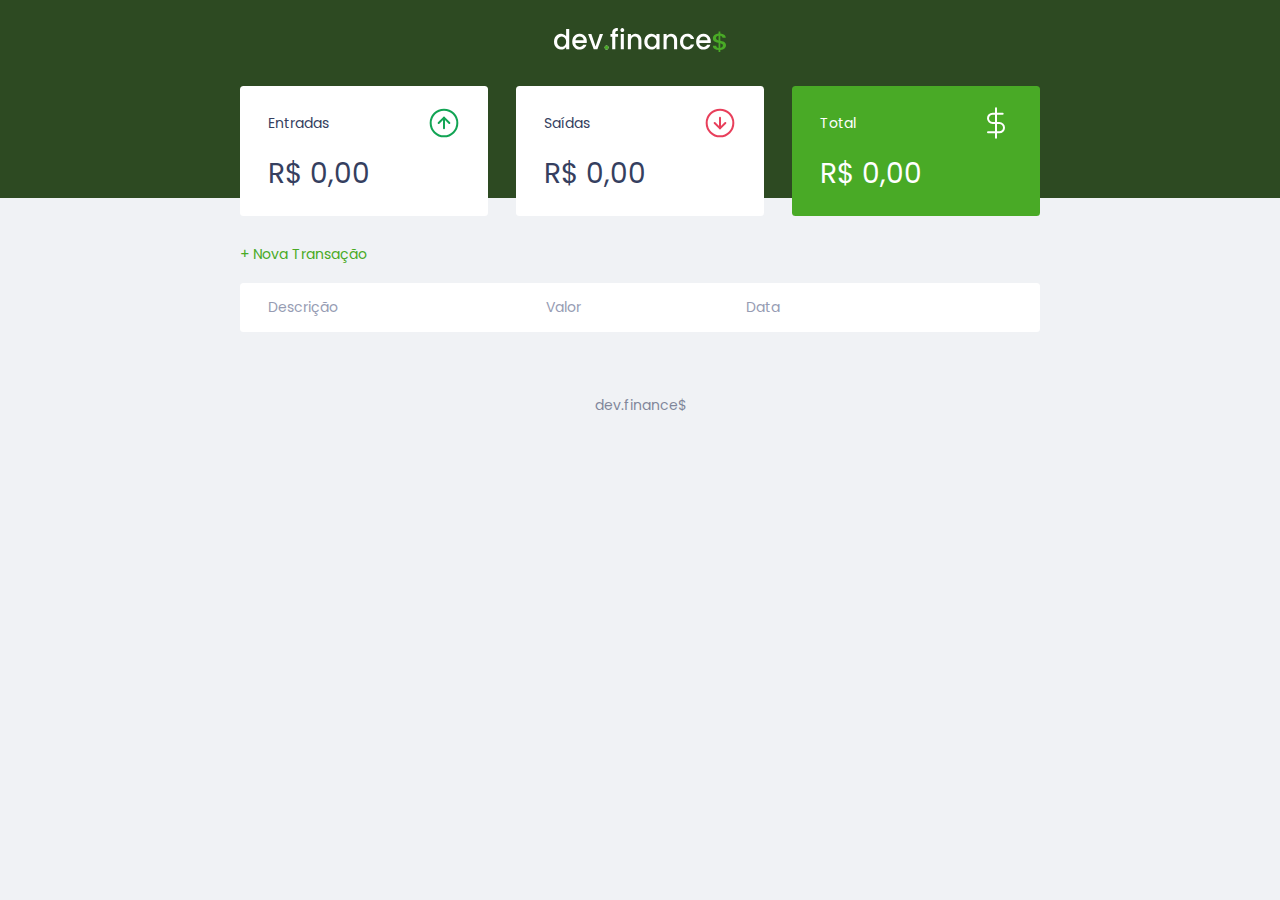
<file: devfinance/index.html>
<!DOCTYPE html>
<html lang="pt-br">
  <head>
    <meta charset="UTF-8" />
    <meta name="viewport" content="width=device-width, initial-scale=1.0" />
    <title>dev.finance$</title>

    <link rel="stylesheet" href="./style.css" />
    <link rel="preconnect" href="https://fonts.gstatic.com" />
    <link
      href="https://fonts.googleapis.com/css2?family=Poppins:ital,wght@0,100;0,400;0,700;1,100;1,400;1,700&display=swap"
      rel="stylesheet"
    />
  </head>
  <body>
    <header>
      <img src="./assets/logo.svg" alt="Logo Dev Finance" />
    </header>

    <main class="container">
      <section id="balance">
        <h2 class="sr-only">Balanço</h2>

        <div class="card">
          <h3>
            <span> Entradas </span>
            <img src="./assets/income.svg" alt="Image de entradas" />
          </h3>
          <p id="incomeDisplay">R$ 0,00</p>
        </div>

        <div class="card">
          <h3>
            <span> Saídas </span>
            <img src="./assets/expense.svg" alt="Image de saídas" />
          </h3>
          <p id="expenseDisplay">R$ 0,00</p>
        </div>

        <div class="card total">
          <h3>
            <span> Total </span>
            <img src="./assets/total.svg" alt="Image de total" />
          </h3>
          <p id="totalDisplay">R$ 0,00</p>
        </div>
      </section>

      <section id="transaction">
        <h2 class="sr-only">Transações</h2>

        <a href="#" onclick="Modal.open()" class="button new"
          >+ Nova Transação</a
        >

        <table id="data-table">
          <thead>
            <tr>
              <th>Descrição</th>
              <th>Valor</th>
              <th>Data</th>
              <th></th>
            </tr>
          </thead>
          <tbody></tbody>
        </table>
      </section>
    </main>

    <div class="modal-overlay">
      <div class="modal">
        <div id="form">
          <h2>Nova Transação</h2>
          <form action="" onsubmit="Form.submit(event)">
            <div class="input-group">
              <label class="sr-only" for="description">Descrição</label>
              <input
                type="text"
                id="description"
                name="description"
                placeholder="Descrição"
              />
            </div>

            <div class="input-group">
              <label class="sr-only" for="amount">Valor</label>
              <input
                type="number"
                step="0.01"
                id="amount"
                name="amount"
                placeholder="0,00"
              />
              <small class="help"
                >Use o sinal - (negativo) para despesas e , (vírgula) para casas
                decimais</small
              >
            </div>

            <div class="input-group">
              <label class="sr-only" for="date">Data</label>
              <input type="date" id="date" name="date" />
            </div>

            <div class="input-group actions">
              <a onclick="Modal.close()" href="#" class="button cancel"
                >Cancelar</a
              >
              <button>Salvar</button>
            </div>
          </form>
        </div>
      </div>
    </div>

    <footer><p>dev.finance$</p></footer>

    <script src="./scripts.js"></script>
  </body>
</html>
</file>
<file: devfinance/style.css>
/* Global ===================== */
:root {
    --dark-blue: #363f5f;
    --green: #49AA26;
    --light-green: #3dd705;
    --red: #e92929;

}

* {
    margin: 0;
    padding: 0;
    box-sizing: border-box;
}

html {
    font-size: 93.75%; /* 15px */
}

body {
    background: #f0f2f5;
    font-family:'Poppins', sans-serif
}

.sr-only {
    position: absolute;
    width: 1px;
    height: 1px;
    padding: 0;
    margin: -1px;
    overflow: hidden;
    clip: rect(0, 0, 0, 0);
    white-space: nowrap;
    border-width: 0;
}

.container {
    width: min(90vw, 800px);
    margin: auto;
}

/* Titles ===================== */
h2 {
    margin-top: 3.2rem;
    margin-bottom: 0.8rem;
    color: var(--dark-blue);

    font-weight: normal;
}

/* Links & Buttons ===================== */
a {
    color: var(--green);
    text-decoration: none;
}

a:hover {
    color: var(--light-green);
}

button {
    width: 100%;
    height: 50px;

    border: none;

    color: white;
    background: var(--green);

    padding: 0;

    border-radius: 0.25rem;

    cursor: pointer;
}

button:hover {
    background: var(--light-green);
}

.button.new {
    display: inline-block;
    margin-bottom: .8rem;
}

.button.cancel {
    color: var(--red);
    border: 2px var(--red) solid;
    border-radius: 0.25rem;

    height: 50px;

    display: flex;
    align-items: center;
    justify-content: center;

    opacity: 0.6;
}

.button.cancel:hover {
    opacity: 1;
}

/* Header ===================== */
header {
    background: #2D4A22;
    padding: 2rem 0 10rem;
    text-align: center;
}

#logo {
    color: #fff;
    font-weight: 100;
}

/* Balance ===================== */
#balance {
    margin-top: -8rem;
}

#balance h2 {
    color:white;
    margin-top:0;
}

/* Cards ===================== */
.card {
    background: white;
    padding: 1.5rem 2rem;
    border-radius: 0.25rem;

    margin-bottom: 2rem;

    color: var(--dark-blue);
}

.card h3 {
    font-weight: normal;
    font-size: 1rem;

    display: flex;
    align-items: center;
    justify-content: space-between;
}

.card p {
    font-size: 2rem;
    line-height: 3rem;
    white-space:nowrap;
    margin-top: 1rem;
}

.card.total {
    background: var(--green);
    color: white;
}

/* Table ===================== */
#transaction {
    display: block;
    width: 100%;
    overflow-x: auto;
}
#data-table {
    width: 100%;
    border-spacing: 0 0.5rem;
    color: #969cb3;
}

table thead tr th:first-child, 
table tbody tr td:first-child
{
    border-radius: 0.25rem 0 0 0.25rem;
}

table thead tr th:last-child, 
table tbody tr td:last-child{
    border-radius: 0 0.25rem 0.25rem 0;
}

table thead th {
    background: white;

    font-weight: normal;
    padding: 1rem 2rem;

    text-align: left;
}

table tbody tr {
    opacity: 0.7
}

table tbody tr:hover {
    opacity: 1
}

table tbody td {
    background:white;
    padding: 1rem 2rem;
}

td.description {
    color: var(--dark-blue);
}

td.income {
    color: #12a454;
}

td.expense {
    color: #e92929;
}

/* Modal ===================== */
.modal-overlay {
    width: 100%;
    height: 100%;

    background-color: rgba(0,0,0,0.7);

    position: fixed;
    top: 0;

    display:flex;
    align-items: center;
    justify-content: center;

    opacity: 0;
    visibility: hidden;

    z-index: 999;
}

.modal-overlay.active {
    opacity: 1;
    visibility: visible;
}

.modal {
    background: #F0F2f5;
    padding: 2.4rem;

    position: relative;
    z-index: 1;
}


/* Form ===================== */
#form {
    max-width: 500px;
}

#form h2 {
    margin-top: 0;
}

input {
    border: none;
    border-radius: 0.2rem;

    padding: 0.8rem;

    width: 100%;
}

.input-group {
    margin-top: 0.8rem;
}

.input-group .help{
    opacity: 0.4;
}

.input-group.actions {
    display: flex;
    justify-content: space-between;
    align-items: center;
}

.input-group.actions .button,
.input-group.actions button {
    width: 48%;
}


/* Footer ===================== */
footer {
    text-align: center;
    padding: 4rem 0 2rem;
    color: var(--dark-blue);

    opacity: 0.6;
}


/* Responsive ===================== */
@media (min-width: 800px) {
    html {
        font-size: 87.5%;
    }

    #balance {
        display: grid;
        grid-template-columns: repeat(3, 1fr);
        gap: 2rem;
    }
}
</file>
